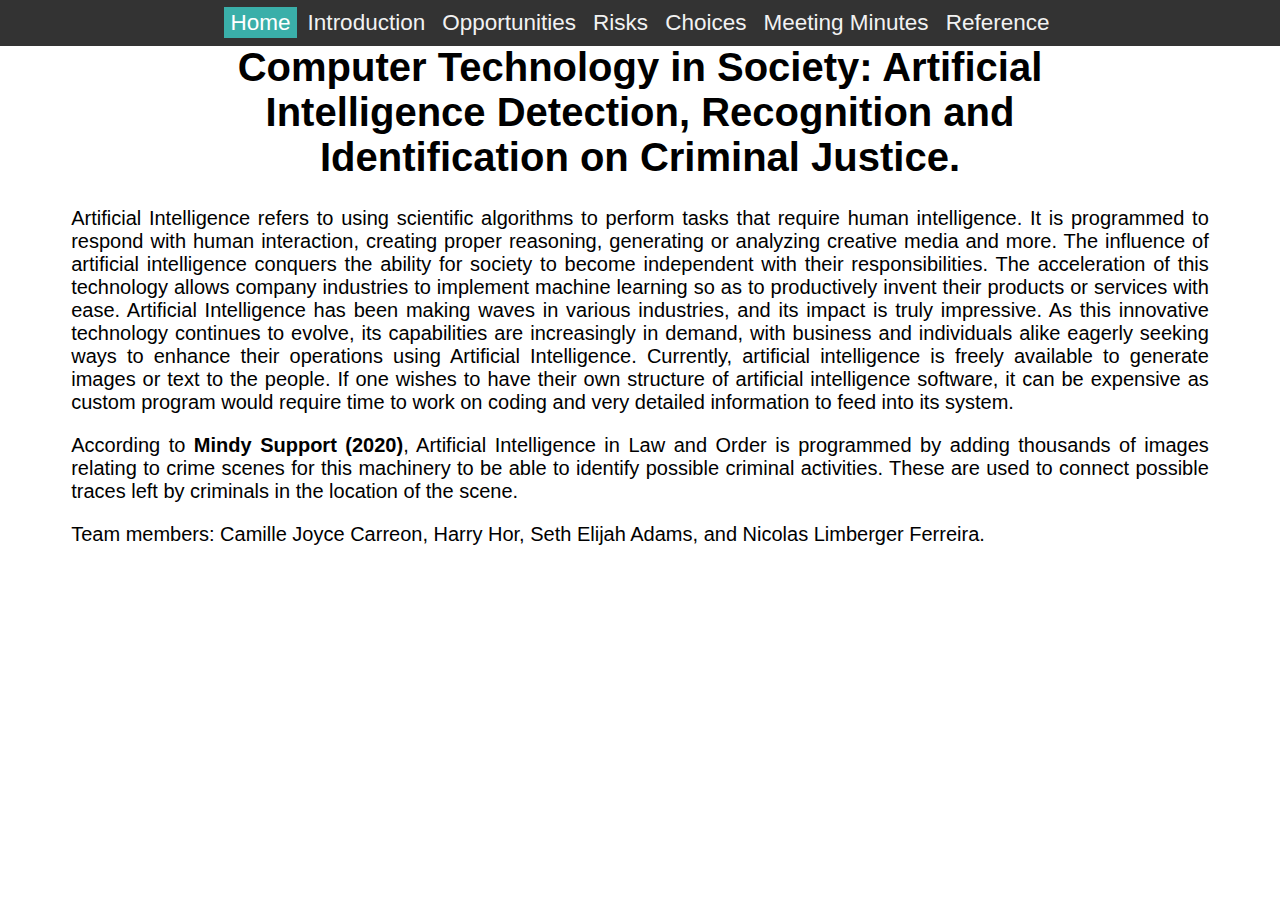
<file: index.html>
<!DOCTYPE html>
<html>
	<head>
		<title>Home</title>
		<link rel="stylesheet" type="text/css" href="css/navbar.css" />
		<link rel="stylesheet" type="text/css" href="css/text.css" />
	</head>
	<body>
		<div>
			<div class="navbar">
				<a class="active" href="index.html">Home</a>
				<a href="introduction.html">Introduction</a>
				<a href="opportunities.html">Opportunities</a>
				<a href="risks.html">Risks</a>
				<a href="choices.html">Choices</a>
				<a href="meetingminutes.html">Meeting Minutes</a>
				<a href="reference.html">Reference</a>
			</div>
		</div>
		<div style="margin-top: 5vh">
			<h1 class="title">
				Computer Technology in Society: Artificial Intelligence
				Detection, Recognition and Identification on Criminal Justice.
			</h1>
			<p class="text-body">
				Artificial Intelligence refers to using scientific algorithms to
				perform tasks that require human intelligence. It is programmed
				to respond with human interaction, creating proper reasoning,
				generating or analyzing creative media and more. The influence
				of artificial intelligence conquers the ability for society to
				become independent with their responsibilities. The acceleration
				of this technology allows company industries to implement
				machine learning so as to productively invent their products or
				services with ease. Artificial Intelligence has been making
				waves in various industries, and its impact is truly impressive.
				As this innovative technology continues to evolve, its
				capabilities are increasingly in demand, with business and
				individuals alike eagerly seeking ways to enhance their
				operations using Artificial Intelligence. Currently, artificial
				intelligence is freely available to generate images or text to
				the people. If one wishes to have their own structure of
				artificial intelligence software, it can be expensive as custom
				program would require time to work on coding and very detailed
				information to feed into its system.
			</p>
			<p class="text-body">
				According to <b>Mindy Support (2020)</b>, Artificial
				Intelligence in Law and Order is programmed by adding thousands
				of images relating to crime scenes for this machinery to be able
				to identify possible criminal activities. These are used to
				connect possible traces left by criminals in the location of the
				scene.
			</p>
			<p class="text-body">
				Team members: Camille Joyce Carreon, Harry Hor, Seth Elijah
				Adams, and Nicolas Limberger Ferreira.
			</p>
		</div>
	</body>
</html>
</file>
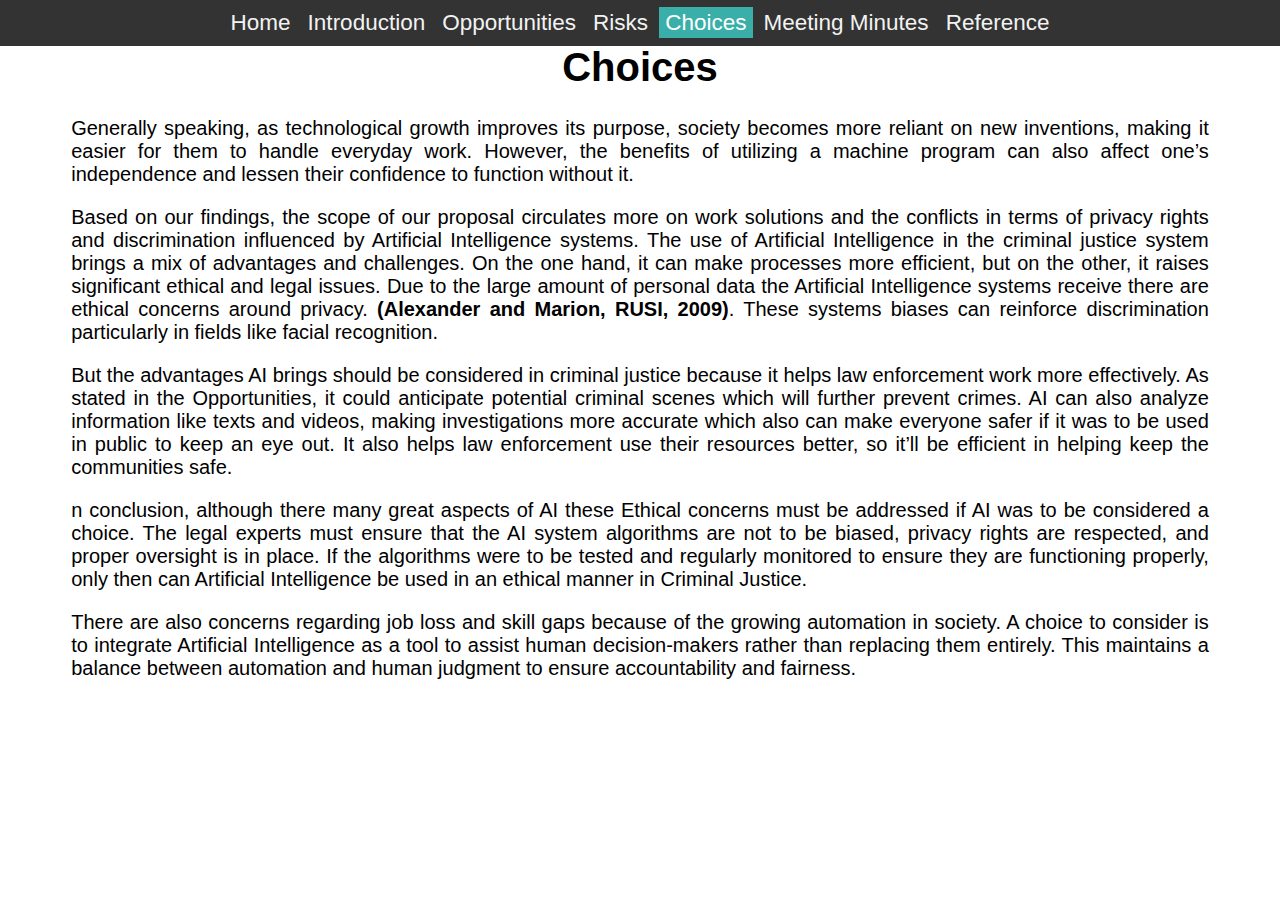
<file: choices.html>
<!DOCTYPE html>
<html>
	<head>
		<title>Reference</title>
		<link rel="stylesheet" type="text/css" href="css/navbar.css" />
		<link rel="stylesheet" type="text/css" href="css/text.css" />
	</head>
	<body>
		<div class="navbar">
			<a href="index.html">Home</a>
			<a href="introduction.html">Introduction</a>
			<a href="opportunities.html">Opportunities</a>
			<a href="risks.html">Risks</a>
			<a class="active" href="choices.html">Choices</a>
			<a href="meetingminutes.html">Meeting Minutes</a>
			<a href="reference.html">Reference</a>
		</div>
		<div style="margin-top: 5vh">
			<h1 class="title">Choices</h1>
			<p class="text-body">
				Generally speaking, as technological growth improves its
				purpose, society becomes more reliant on new inventions, making
				it easier for them to handle everyday work. However, the
				benefits of utilizing a machine program can also affect one’s
				independence and lessen their confidence to function without it.
			</p>
			<p class="text-body">
				Based on our findings, the scope of our proposal circulates more
				on work solutions and the conflicts in terms of privacy rights
				and discrimination influenced by Artificial Intelligence
				systems. The use of Artificial Intelligence in the criminal
				justice system brings a mix of advantages and challenges. On the
				one hand, it can make processes more efficient, but on the
				other, it raises significant ethical and legal issues. Due to
				the large amount of personal data the Artificial Intelligence
				systems receive there are ethical concerns around privacy.
				<b>(Alexander and Marion, RUSI, 2009)</b>. These systems biases
				can reinforce discrimination particularly in fields like facial
				recognition.
			</p>
			<p class="text-body">
				But the advantages AI brings should be considered in criminal
				justice because it helps law enforcement work more effectively.
				As stated in the Opportunities, it could anticipate potential
				criminal scenes which will further prevent crimes. AI can also
				analyze information like texts and videos, making investigations
				more accurate which also can make everyone safer if it was to be
				used in public to keep an eye out. It also helps law enforcement
				use their resources better, so it’ll be efficient in helping
				keep the communities safe.
			</p>
			<p class="text-body">
				n conclusion, although there many great aspects of AI these
				Ethical concerns must be addressed if AI was to be considered a
				choice. The legal experts must ensure that the AI system
				algorithms are not to be biased, privacy rights are respected,
				and proper oversight is in place. If the algorithms were to be
				tested and regularly monitored to ensure they are functioning
				properly, only then can Artificial Intelligence be used in an
				ethical manner in Criminal Justice.
			</p>
			<p class="text-body">
				There are also concerns regarding job loss and skill gaps
				because of the growing automation in society. A choice to
				consider is to integrate Artificial Intelligence as a tool to
				assist human decision-makers rather than replacing them
				entirely. This maintains a balance between automation and human
				judgment to ensure accountability and fairness.
			</p>
		</div>
	</body>
</html>
</file>
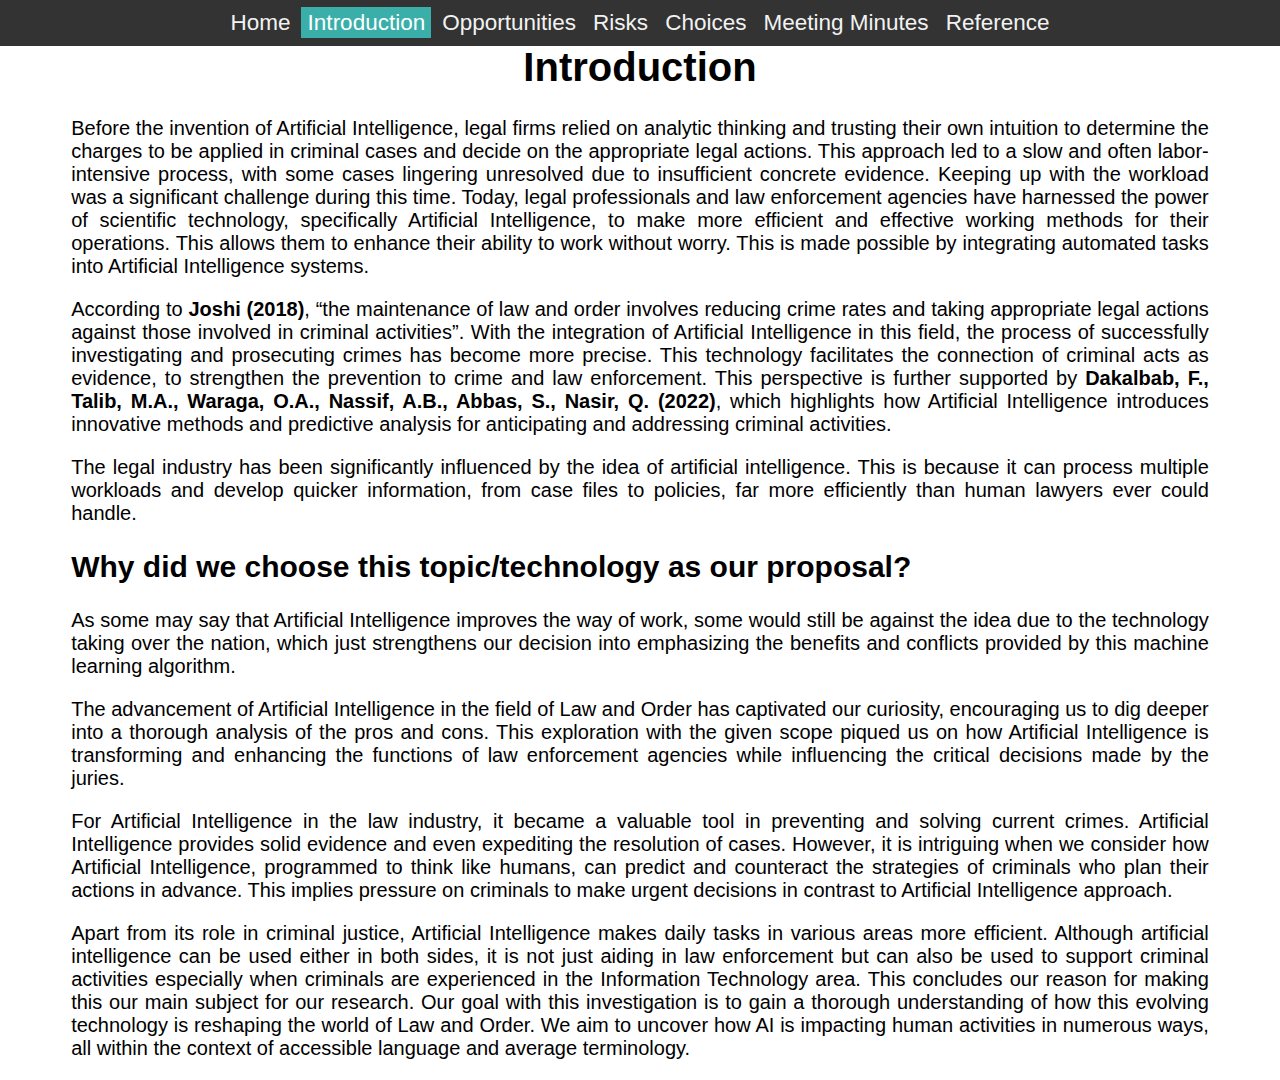
<file: introduction.html>
<!DOCTYPE html>
<html>
	<head>
		<title>Introduction</title>
		<link rel="stylesheet" type="text/css" href="css/navbar.css" />
		<link rel="stylesheet" type="text/css" href="css/text.css" />
	</head>
	<body>
		<div>
			<div class="navbar">
				<a href="index.html">Home</a>
				<a class="active" href="introduction.html">Introduction</a>
				<a href="opportunities.html">Opportunities</a>
				<a href="risks.html">Risks</a>
				<a href="choices.html">Choices</a>
				<a href="meetingminutes.html">Meeting Minutes</a>
				<a href="reference.html">Reference</a>
			</div>
		</div>
		<div style="margin-top: 5vh">
			<h1 class="title">Introduction</h1>
			<p class="text-body">
				Before the invention of Artificial Intelligence, legal firms
				relied on analytic thinking and trusting their own intuition to
				determine the charges to be applied in criminal cases and decide
				on the appropriate legal actions. This approach led to a slow
				and often labor-intensive process, with some cases lingering
				unresolved due to insufficient concrete evidence. Keeping up
				with the workload was a significant challenge during this time.
				Today, legal professionals and law enforcement agencies have
				harnessed the power of scientific technology, specifically
				Artificial Intelligence, to make more efficient and effective
				working methods for their operations. This allows them to
				enhance their ability to work without worry. This is made
				possible by integrating automated tasks into Artificial
				Intelligence systems.
			</p>
			<p class="text-body">
				According to <b>Joshi (2018)</b>, “the maintenance of law and
				order involves reducing crime rates and taking appropriate legal
				actions against those involved in criminal activities”. With the
				integration of Artificial Intelligence in this field, the
				process of successfully investigating and prosecuting crimes has
				become more precise. This technology facilitates the connection
				of criminal acts as evidence, to strengthen the prevention to
				crime and law enforcement. This perspective is further supported
				by
				<b
					>Dakalbab, F., Talib, M.A., Waraga, O.A., Nassif, A.B.,
					Abbas, S., Nasir, Q. (2022)</b
				>, which highlights how Artificial Intelligence introduces
				innovative methods and predictive analysis for anticipating and
				addressing criminal activities.
			</p>
			<p class="text-body">
				The legal industry has been significantly influenced by the idea
				of artificial intelligence. This is because it can process
				multiple workloads and develop quicker information, from case
				files to policies, far more efficiently than human lawyers ever
				could handle.
			</p>
			<h2 class="category">
				Why did we choose this topic/technology as our proposal?
			</h2>
			<p class="text-body">
				As some may say that Artificial Intelligence improves the way of
				work, some would still be against the idea due to the technology
				taking over the nation, which just strengthens our decision into
				emphasizing the benefits and conflicts provided by this machine
				learning algorithm.
			</p>
			<p class="text-body">
				The advancement of Artificial Intelligence in the field of Law
				and Order has captivated our curiosity, encouraging us to dig
				deeper into a thorough analysis of the pros and cons. This
				exploration with the given scope piqued us on how Artificial
				Intelligence is transforming and enhancing the functions of law
				enforcement agencies while influencing the critical decisions
				made by the juries.
			</p>
			<p class="text-body">
				For Artificial Intelligence in the law industry, it became a
				valuable tool in preventing and solving current crimes.
				Artificial Intelligence provides solid evidence and even
				expediting the resolution of cases. However, it is intriguing
				when we consider how Artificial Intelligence, programmed to
				think like humans, can predict and counteract the strategies of
				criminals who plan their actions in advance. This implies
				pressure on criminals to make urgent decisions in contrast to
				Artificial Intelligence approach.
			</p>
			<p class="text-body">
				Apart from its role in criminal justice, Artificial Intelligence
				makes daily tasks in various areas more efficient. Although
				artificial intelligence can be used either in both sides, it is
				not just aiding in law enforcement but can also be used to
				support criminal activities especially when criminals are
				experienced in the Information Technology area. This concludes
				our reason for making this our main subject for our research.
				Our goal with this investigation is to gain a thorough
				understanding of how this evolving technology is reshaping the
				world of Law and Order. We aim to uncover how AI is impacting
				human activities in numerous ways, all within the context of
				accessible language and average terminology.
			</p>
		</div>
	</body>
</html>
</file>
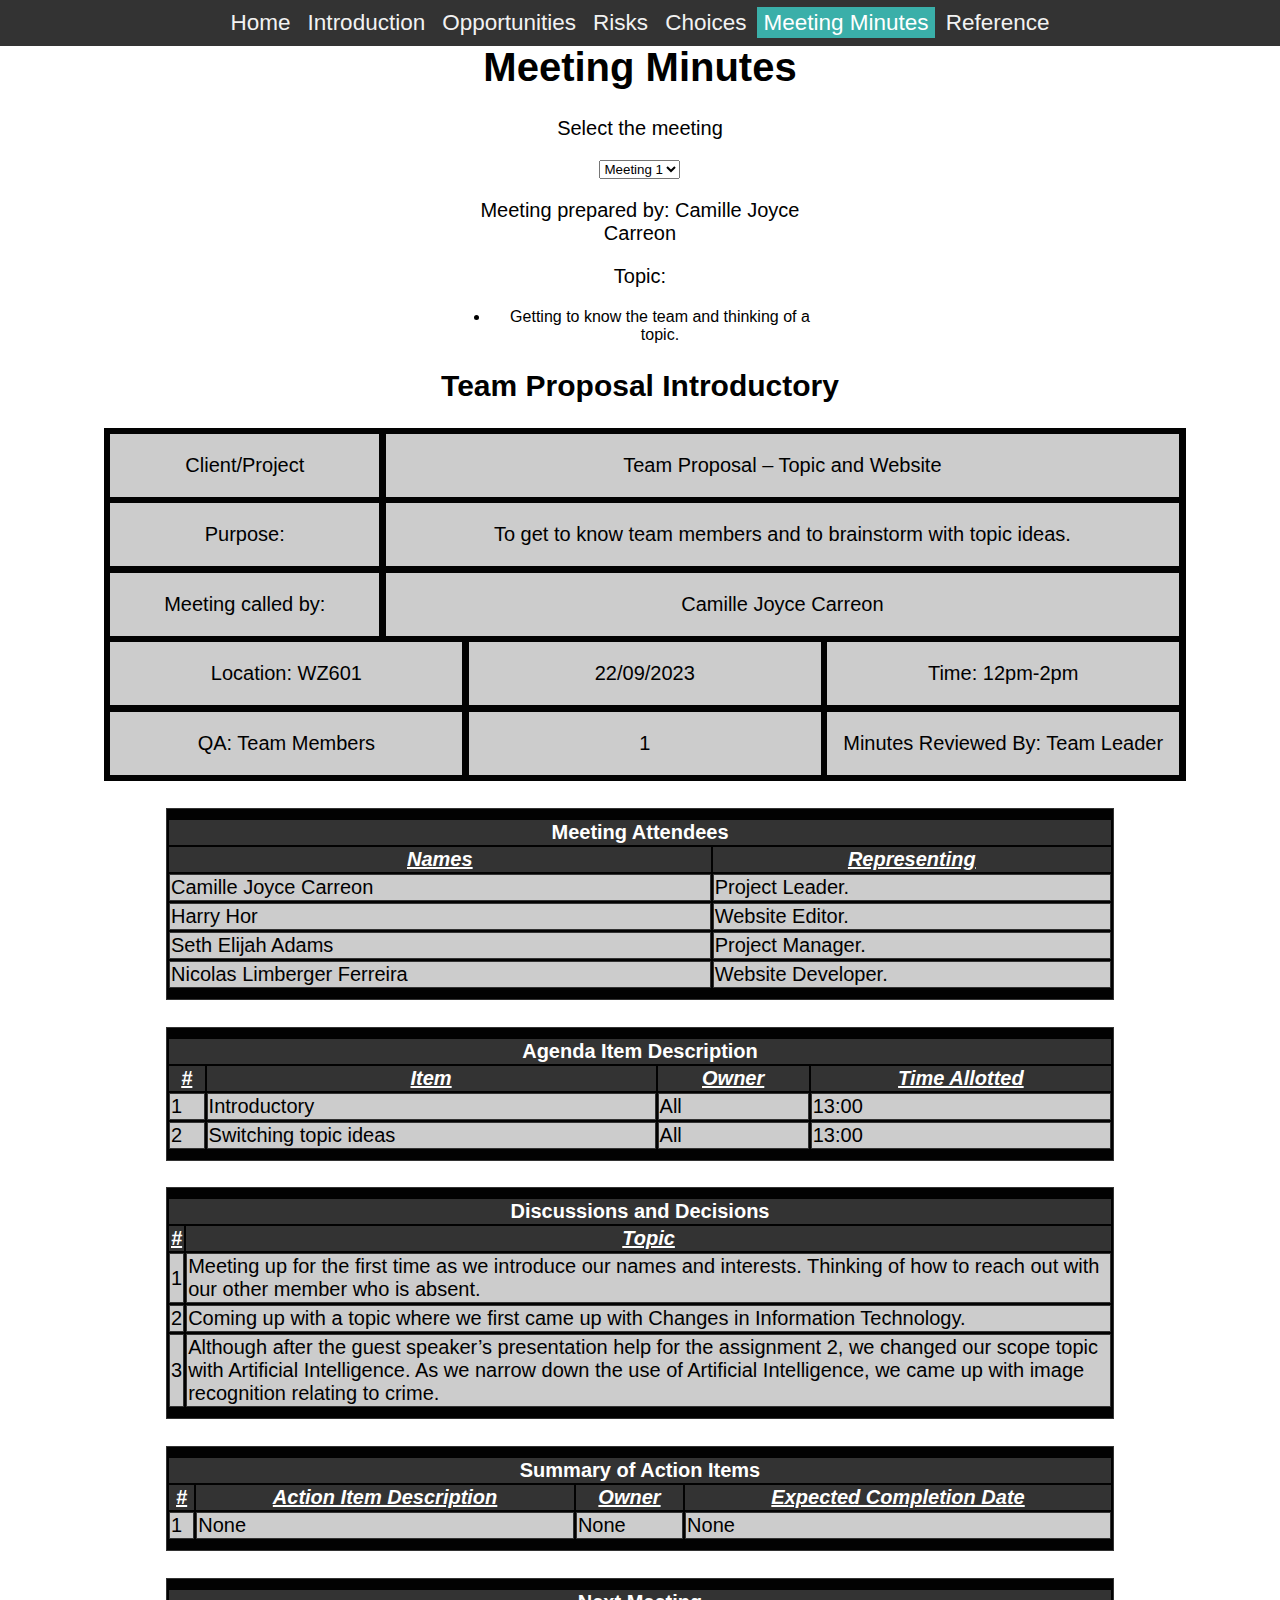
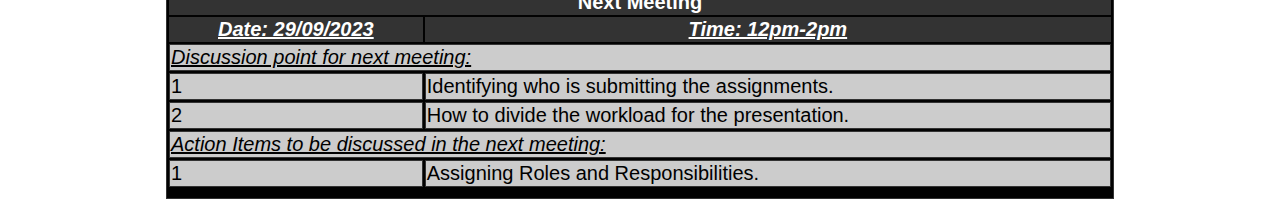
<file: meetingminutes.html>
<!DOCTYPE html>
<html>
	<head>
		<title>Meeting Minutes</title>
		<link rel="stylesheet" type="text/css" href="css/navbar.css" />
		<link rel="stylesheet" type="text/css" href="css/text.css" />
		<link rel="stylesheet" type="text/css" href="css/meetingminutes.css" />
	</head>
	<body>
		<div class="navbar">
			<a href="index.html">Home</a>
			<a href="introduction.html">Introduction</a>
			<a href="opportunities.html">Opportunities</a>
			<a href="risks.html">Risks</a>
			<a href="choices.html">Choices</a>
			<a class="active" href="meetingminutes.html">Meeting Minutes</a>
			<a href="reference.html">Reference</a>
		</div>

		<div style="margin-top: 5vh">
			<h1 class="title">Meeting Minutes</h1>

			<div class="box">
				<p>Select the meeting</p>
				<select id="meeting-select">
					<option value="0">Meeting 1</option>
					<option value="1">Meeting 2</option>
					<option value="2">Meeting 3</option>
					<option value="3">Meeting 4</option>
				</select>

				<p>Meeting prepared by: Camille Joyce Carreon</p>
				<p>Topic:</p>
				<ul>
					<li id="circulation"></li>
				</ul>
			</div>

			<h2 class="title">Team Proposal Introductory</h2>

			<div class="info-container">
				<div id="a1" class="a1">Client/Project</div>
				<div id="a2" class="a2">Team Proposal – Topic and Website</div>

				<div id="b1" class="b1">Purpose:</div>
				<div id="b2" class="b2">INSERT</div>

				<div id="c1" class="c1">Meeting called by:</div>
				<div id="c2" class="c2">Camille Joyce Carreon</div>

				<div id="d1" class="d1">Location: WZ601</div>
				<div id="d2" class="d2">Date: INSERT</div>
				<div id="d3" class="d3">Time: 12pm-2pm</div>

				<div id="e1" class="e1">QA: Team Members</div>
				<div id="e2" class="e2">Version: INSERT</div>
				<div id="e3" class="e3">Minutes Reviewed By: Team Leader</div>
			</div>

			<h1></h1>

			<table class="table-custom" id="attendees-table">
				<thead>
					<tr>
						<th colspan="2">Meeting Attendees</th>
					</tr>
					<tr>
						<th>
							<i><u>Names</u></i>
						</th>
						<th>
							<i><u>Representing</u></i>
						</th>
					</tr>
				</thead>
				<tbody>
					<tr>
						<td>Camille Joyce Carreon</td>
						<td>Project Leader.</td>
					</tr>
					<tr>
						<td>Harry Hor</td>
						<td>Website Editor.</td>
					</tr>
					<tr>
						<td>Seth Elijah Adams</td>
						<td>Project Manager.</td>
					</tr>
					<tr>
						<td>Nicolas Limberger Ferreira</td>
						<td>Website Developer.</td>
					</tr>
				</tbody>
			</table>

			<h1></h1>

			<h1></h1>

			<table class="table-custom">
				<thead>
					<tr>
						<th colspan="4">Agenda Item Description</th>
					</tr>
					<tr>
						<th>
							<i><u>#</u></i>
						</th>
						<th>
							<i><u>Item</u></i>
						</th>
						<th>
							<i><u>Owner</u></i>
						</th>
						<th>
							<i><u>Time Allotted</u></i>
						</th>
					</tr>
				</thead>
				<tbody id="agenda-table"></tbody>
			</table>

			<h1></h1>

			<table class="table-custom">
				<thead>
					<tr>
						<th colspan="2">Discussions and Decisions</th>
					</tr>
					<tr>
						<th>
							<i><u>#</u></i>
						</th>
						<th>
							<i><u>Topic</u></i>
						</th>
					</tr>
				</thead>
				<tbody id="discussion-table"></tbody>
			</table>

			<h1></h1>

			<table class="table-custom">
				<thead>
					<tr>
						<th colspan="4">Summary of Action Items</th>
					</tr>
					<tr>
						<th>
							<i><u>#</u></i>
						</th>
						<th>
							<i><u>Action Item Description</u></i>
						</th>
						<th>
							<i><u>Owner</u></i>
						</th>
						<th>
							<i><u>Expected Completion Date</u></i>
						</th>
					</tr>
				</thead>
				<tbody id="summary-table"></tbody>
			</table>

			<h1></h1>

			<table class="table-custom">
				<thead>
					<tr>
						<th colspan="2">Next Meeting</th>
					</tr>
					<tr>
						<th id="next-date">
							<i><u>Date: 00/00/0000</u></i>
						</th>
						<th>
							<i><u>Time: 12pm-2pm</u></i>
						</th>
					</tr>
				</thead>
				<tr>
					<td colspan="2">
						<u><i>Discussion point for next meeting:</i></u>
					</td>
				</tr>
				<tbody id="next-table"></tbody>
			</table>

			<script src="./js/meetingminutes.js"></script>
		</div>
	</body>
</html>
</file>
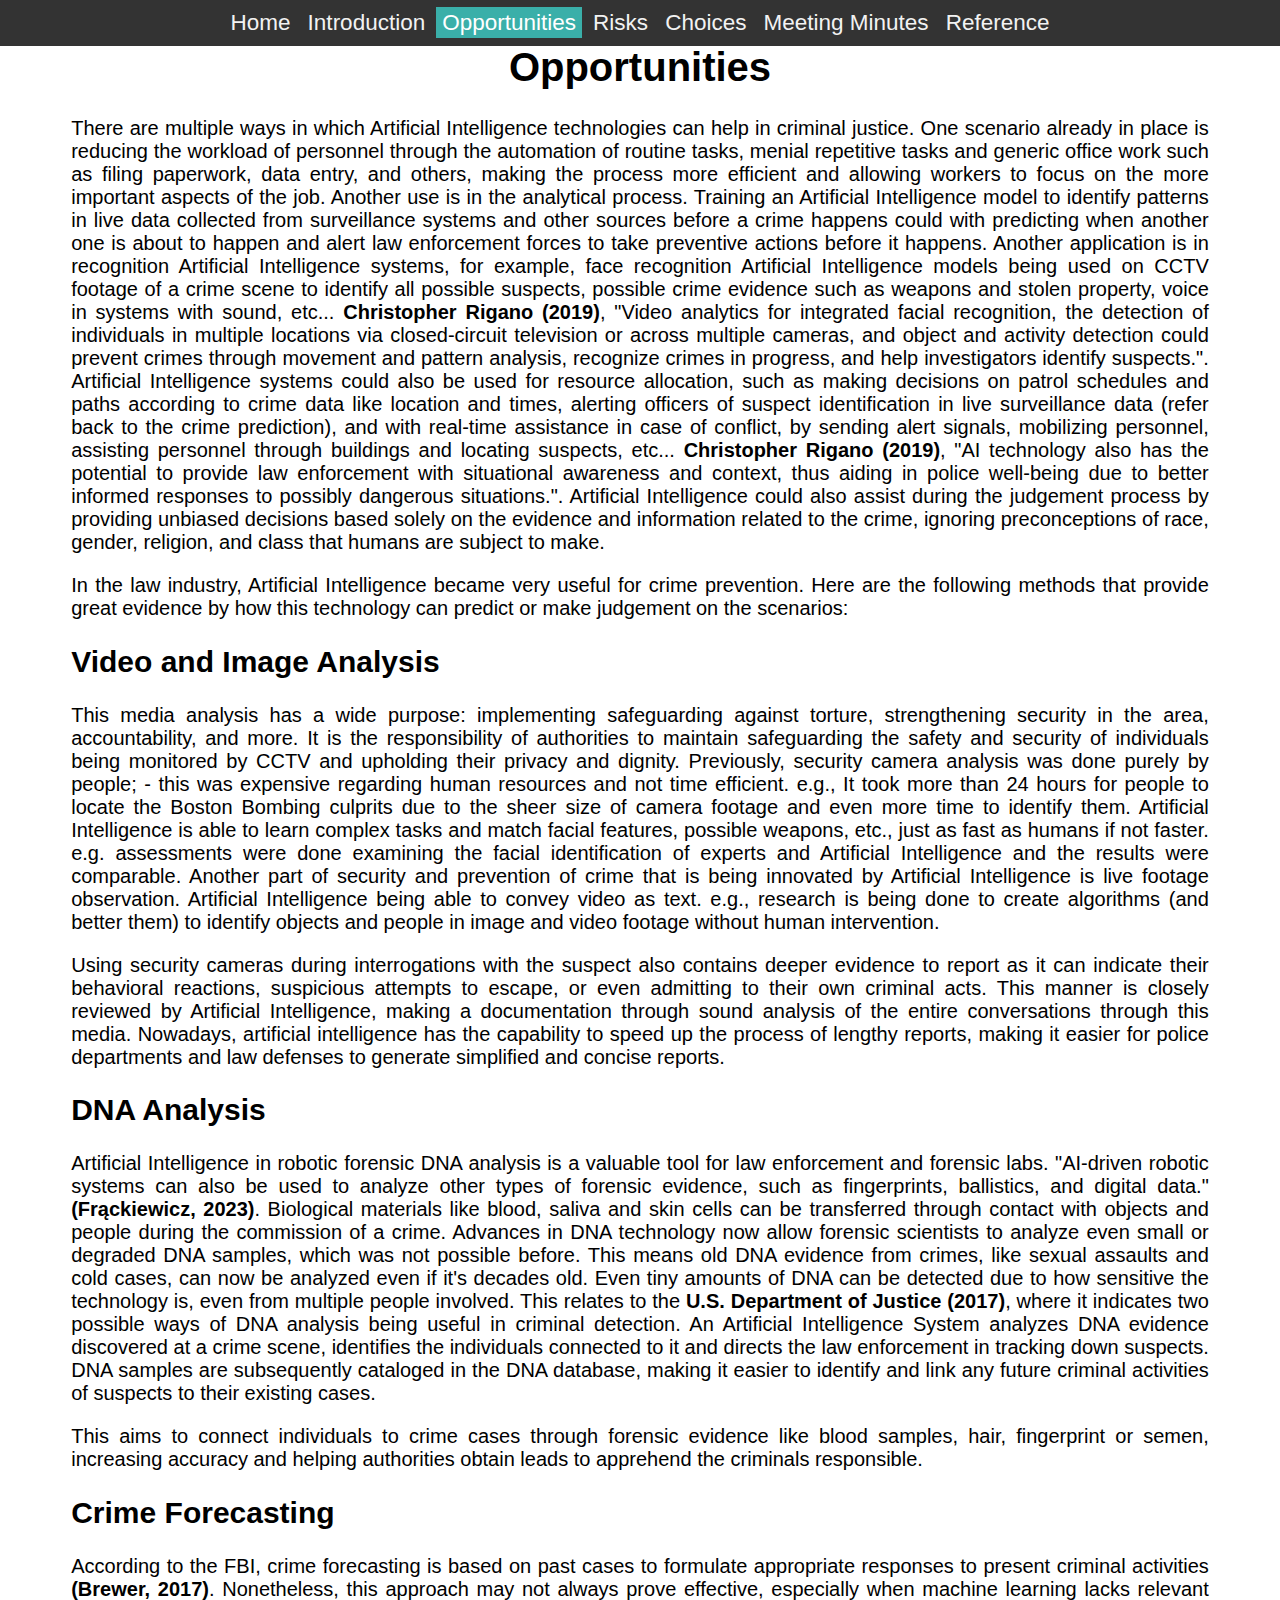
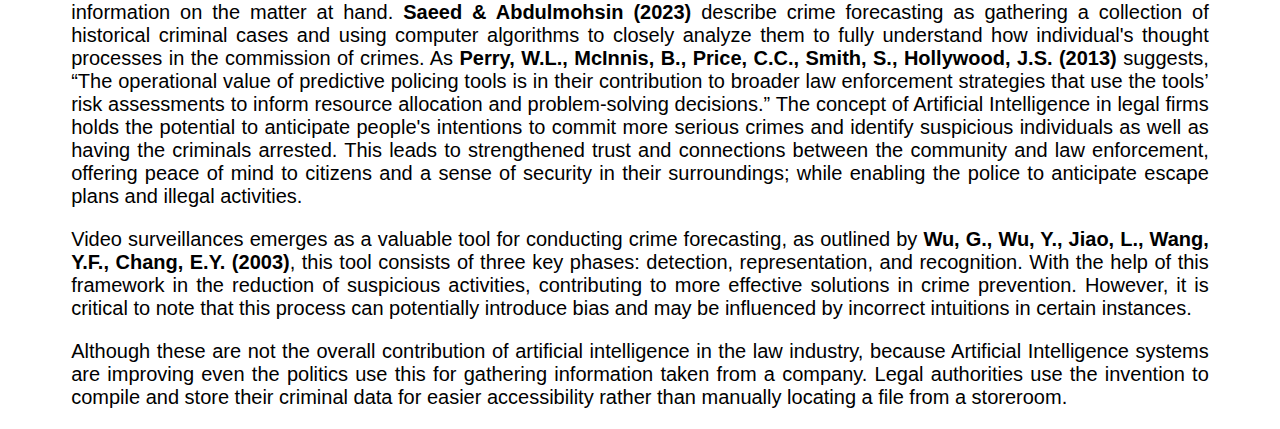
<file: opportunities.html>
<!DOCTYPE html>
<html>
	<head>
		<title>Opportunities</title>
		<link rel="stylesheet" type="text/css" href="css/navbar.css" />
		<link rel="stylesheet" type="text/css" href="css/text.css" />
	</head>
	<body>
		<div>
			<div class="navbar">
				<a href="index.html">Home</a>
				<a href="introduction.html">Introduction</a>
				<a class="active" href="opportunities.html">Opportunities</a>
				<a href="risks.html">Risks</a>
				<a href="choices.html">Choices</a>
				<a href="meetingminutes.html">Meeting Minutes</a>
				<a href="reference.html">Reference</a>
			</div>
		</div>
		<div style="margin-top: 5vh">
			<h1 class="title">Opportunities</h1>
			<p class="text-body">
				There are multiple ways in which Artificial Intelligence
				technologies can help in criminal justice. One scenario already
				in place is reducing the workload of personnel through the
				automation of routine tasks, menial repetitive tasks and generic
				office work such as filing paperwork, data entry, and others,
				making the process more efficient and allowing workers to focus
				on the more important aspects of the job. Another use is in the
				analytical process. Training an Artificial Intelligence model to
				identify patterns in live data collected from surveillance
				systems and other sources before a crime happens could with
				predicting when another one is about to happen and alert law
				enforcement forces to take preventive actions before it happens.
				Another application is in recognition Artificial Intelligence
				systems, for example, face recognition Artificial Intelligence
				models being used on CCTV footage of a crime scene to identify
				all possible suspects, possible crime evidence such as weapons
				and stolen property, voice in systems with sound, etc...
				<b>Christopher Rigano (2019)</b>, "Video analytics for
				integrated facial recognition, the detection of individuals in
				multiple locations via closed-circuit television or across
				multiple cameras, and object and activity detection could
				prevent crimes through movement and pattern analysis, recognize
				crimes in progress, and help investigators identify suspects.".
				Artificial Intelligence systems could also be used for resource
				allocation, such as making decisions on patrol schedules and
				paths according to crime data like location and times, alerting
				officers of suspect identification in live surveillance data
				(refer back to the crime prediction), and with real-time
				assistance in case of conflict, by sending alert signals,
				mobilizing personnel, assisting personnel through buildings and
				locating suspects, etc... <b>Christopher Rigano (2019)</b>, "AI
				technology also has the potential to provide law enforcement
				with situational awareness and context, thus aiding in police
				well-being due to better informed responses to possibly
				dangerous situations.". Artificial Intelligence could also
				assist during the judgement process by providing unbiased
				decisions based solely on the evidence and information related
				to the crime, ignoring preconceptions of race, gender, religion,
				and class that humans are subject to make.
			</p>
			<p class="text-body">
				In the law industry, Artificial Intelligence became very useful
				for crime prevention. Here are the following methods that
				provide great evidence by how this technology can predict or
				make judgement on the scenarios:
			</p>
			<h2 class="category">Video and Image Analysis</h2>
			<p class="text-body">
				This media analysis has a wide purpose: implementing
				safeguarding against torture, strengthening security in the
				area, accountability, and more. It is the responsibility of
				authorities to maintain safeguarding the safety and security of
				individuals being monitored by CCTV and upholding their privacy
				and dignity. Previously, security camera analysis was done
				purely by people; - this was expensive regarding human resources
				and not time efficient. e.g., It took more than 24 hours for
				people to locate the Boston Bombing culprits due to the sheer
				size of camera footage and even more time to identify them.
				Artificial Intelligence is able to learn complex tasks and match
				facial features, possible weapons, etc., just as fast as humans
				if not faster. e.g. assessments were done examining the facial
				identification of experts and Artificial Intelligence and the
				results were comparable. Another part of security and prevention
				of crime that is being innovated by Artificial Intelligence is
				live footage observation. Artificial Intelligence being able to
				convey video as text. e.g., research is being done to create
				algorithms (and better them) to identify objects and people in
				image and video footage without human intervention.
			</p>
			<p class="text-body">
				Using security cameras during interrogations with the suspect
				also contains deeper evidence to report as it can indicate their
				behavioral reactions, suspicious attempts to escape, or even
				admitting to their own criminal acts. This manner is closely
				reviewed by Artificial Intelligence, making a documentation
				through sound analysis of the entire conversations through this
				media. Nowadays, artificial intelligence has the capability to
				speed up the process of lengthy reports, making it easier for
				police departments and law defenses to generate simplified and
				concise reports.
			</p>
			<h2 class="category">DNA Analysis</h2>
			<p class="text-body">
				Artificial Intelligence in robotic forensic DNA analysis is a
				valuable tool for law enforcement and forensic labs. "AI-driven
				robotic systems can also be used to analyze other types of
				forensic evidence, such as fingerprints, ballistics, and digital
				data." <b>(Frąckiewicz, 2023)</b>. Biological materials like
				blood, saliva and skin cells can be transferred through contact
				with objects and people during the commission of a crime.
				Advances in DNA technology now allow forensic scientists to
				analyze even small or degraded DNA samples, which was not
				possible before. This means old DNA evidence from crimes, like
				sexual assaults and cold cases, can now be analyzed even if it's
				decades old. Even tiny amounts of DNA can be detected due to how
				sensitive the technology is, even from multiple people involved.
				This relates to the <b>U.S. Department of Justice (2017)</b>,
				where it indicates two possible ways of DNA analysis being
				useful in criminal detection. An Artificial Intelligence System
				analyzes DNA evidence discovered at a crime scene, identifies
				the individuals connected to it and directs the law enforcement
				in tracking down suspects. DNA samples are subsequently
				cataloged in the DNA database, making it easier to identify and
				link any future criminal activities of suspects to their
				existing cases.
			</p>
			<p class="text-body">
				This aims to connect individuals to crime cases through forensic
				evidence like blood samples, hair, fingerprint or semen,
				increasing accuracy and helping authorities obtain leads to
				apprehend the criminals responsible.
			</p>
			<h2 class="category">Crime Forecasting</h2>
			<p class="text-body">
				According to the FBI, crime forecasting is based on past cases
				to formulate appropriate responses to present criminal
				activities <b>(Brewer, 2017)</b>. Nonetheless, this approach may
				not always prove effective, especially when machine learning
				lacks relevant information on the matter at hand.
				<b>Saeed & Abdulmohsin (2023)</b> describe crime forecasting as
				gathering a collection of historical criminal cases and using
				computer algorithms to closely analyze them to fully understand
				how individual's thought processes in the commission of crimes.
				As
				<b
					>Perry, W.L., McInnis, B., Price, C.C., Smith, S.,
					Hollywood, J.S. (2013)</b
				>
				suggests, “The operational value of predictive policing tools is
				in their contribution to broader law enforcement strategies that
				use the tools’ risk assessments to inform resource allocation
				and problem-solving decisions.” The concept of Artificial
				Intelligence in legal firms holds the potential to anticipate
				people's intentions to commit more serious crimes and identify
				suspicious individuals as well as having the criminals arrested.
				This leads to strengthened trust and connections between the
				community and law enforcement, offering peace of mind to
				citizens and a sense of security in their surroundings; while
				enabling the police to anticipate escape plans and illegal
				activities.
			</p>
			<p class="text-body">
				Video surveillances emerges as a valuable tool for conducting
				crime forecasting, as outlined by
				<b>Wu, G., Wu, Y., Jiao, L., Wang, Y.F., Chang, E.Y. (2003)</b>,
				this tool consists of three key phases: detection,
				representation, and recognition. With the help of this framework
				in the reduction of suspicious activities, contributing to more
				effective solutions in crime prevention. However, it is critical
				to note that this process can potentially introduce bias and may
				be influenced by incorrect intuitions in certain instances.
			</p>
			<p class="text-body">
				Although these are not the overall contribution of artificial
				intelligence in the law industry, because Artificial
				Intelligence systems are improving even the politics use this
				for gathering information taken from a company. Legal
				authorities use the invention to compile and store their
				criminal data for easier accessibility rather than manually
				locating a file from a storeroom.
			</p>
		</div>
	</body>
</html>
</file>
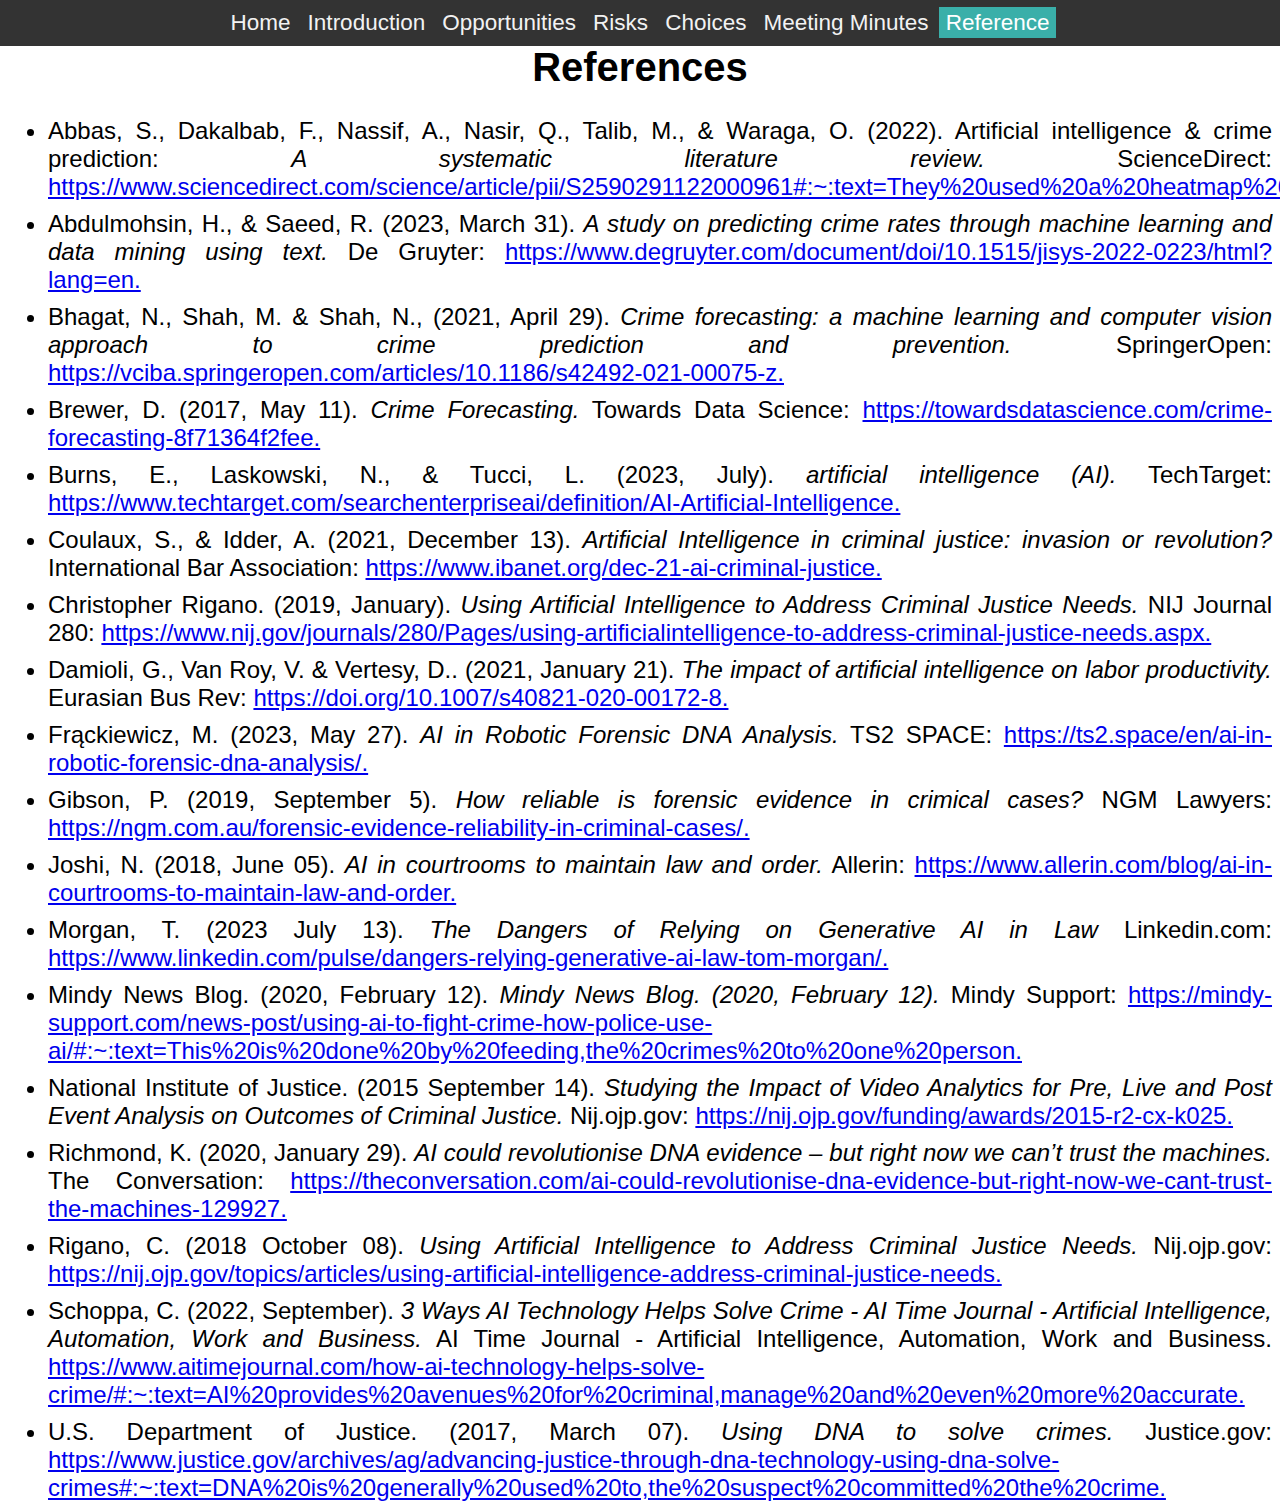
<file: reference.html>
<!DOCTYPE html>
<html>
	<head>
		<title>Reference</title>
		<link rel="stylesheet" type="text/css" href="css/navbar.css" />
		<link rel="stylesheet" type="text/css" href="css/text.css" />
	</head>
	<body>
		<div class="navbar">
			<a href="index.html">Home</a>
			<a href="introduction.html">Introduction</a>
			<a href="opportunities.html">Opportunities</a>
			<a href="risks.html">Risks</a>
			<a href="choices.html">Choices</a>
			<a href="meetingminutes.html">Meeting Minutes</a>
			<a class="active" href="reference.html">Reference</a>
		</div>
		<div style="margin-top: 5vh">
			<h1 class="title">References</h1>
			<ul class="reference">
				<li>
					Abbas, S., Dakalbab, F., Nassif, A., Nasir, Q., Talib, M., &
					Waraga, O. (2022). Artificial intelligence & crime
					prediction:
					<i>A systematic literature review.</i>
					ScienceDirect:
					<a
						href="https://www.sciencedirect.com/science/article/pii/S2590291122000961#:~:text=They%20used%20a%20heatmap%20to,the%20process%20of%20crime%20prediction"
						>https://www.sciencedirect.com/science/article/pii/S2590291122000961#:~:text=They%20used%20a%20heatmap%20to,the%20process%20of%20crime%20prediction.</a
					>
				</li>
				<li>
					Abdulmohsin, H., & Saeed, R. (2023, March 31).
					<i>
						A study on predicting crime rates through machine
						learning and data mining using text.
					</i>
					De Gruyter:
					<a
						href="https://www.degruyter.com/document/doi/10.1515/jisys-2022-0223/html?lang=en"
						>https://www.degruyter.com/document/doi/10.1515/jisys-2022-0223/html?lang=en.</a
					>
				</li>
				<li>
					Bhagat, N., Shah, M. & Shah, N., (2021, April 29).
					<i>
						Crime forecasting: a machine learning and computer
						vision approach to crime prediction and prevention.
					</i>
					SpringerOpen:
					<a
						href="https://vciba.springeropen.com/articles/10.1186/s42492-021-00075-z"
						>https://vciba.springeropen.com/articles/10.1186/s42492-021-00075-z.</a
					>
				</li>
				<li>
					Brewer, D. (2017, May 11).
					<i>Crime Forecasting.</i>
					Towards Data Science:
					<a
						href="https://towardsdatascience.com/crime-forecasting-8f71364f2fee"
						>https://towardsdatascience.com/crime-forecasting-8f71364f2fee.</a
					>
				</li>
				<li>
					Burns, E., Laskowski, N., & Tucci, L. (2023, July).
					<i>artificial intelligence (AI).</i>
					TechTarget:
					<a
						href="https://www.techtarget.com/searchenterpriseai/definition/AI-Artificial-Intelligence"
						>https://www.techtarget.com/searchenterpriseai/definition/AI-Artificial-Intelligence.</a
					>
				</li>
				<li>
					Coulaux, S., & Idder, A. (2021, December 13).
					<i
						>Artificial Intelligence in criminal justice: invasion
						or revolution?</i
					>
					International Bar Association:
					<a href="https://www.ibanet.org/dec-21-ai-criminal-justice"
						>https://www.ibanet.org/dec-21-ai-criminal-justice.</a
					>
				</li>
				<li>
					Christopher Rigano. (2019, January).
					<i
						>Using Artificial Intelligence to Address Criminal
						Justice Needs.</i
					>
					NIJ Journal 280:
					<a
						href="https://www.nij.gov/journals/280/Pages/using-artificialintelligence-to-address-criminal-justice-needs.aspx"
						>https://www.nij.gov/journals/280/Pages/using-artificialintelligence-to-address-criminal-justice-needs.aspx.</a
					>
				</li>
				<li>
					Damioli, G., Van Roy, V. & Vertesy, D.. (2021, January 21).
					<i
						>The impact of artificial intelligence on labor
						productivity.</i
					>
					Eurasian Bus Rev:
					<a href="https://doi.org/10.1007/s40821-020-00172-8"
						>https://doi.org/10.1007/s40821-020-00172-8.</a
					>
				</li>
				<li>
					Frąckiewicz, M. (2023, May 27).
					<i>AI in Robotic Forensic DNA Analysis.</i>
					TS2 SPACE:
					<a
						href="https://ts2.space/en/ai-in-robotic-forensic-dna-analysis/"
						>https://ts2.space/en/ai-in-robotic-forensic-dna-analysis/.</a
					>
				</li>
				<li>
					Gibson, P. (2019, September 5).
					<i>How reliable is forensic evidence in crimical cases?</i>
					NGM Lawyers:
					<a
						href="https://ngm.com.au/forensic-evidence-reliability-in-criminal-cases/"
						>https://ngm.com.au/forensic-evidence-reliability-in-criminal-cases/.</a
					>
				</li>
				<li>
					Joshi, N. (2018, June 05).
					<i>AI in courtrooms to maintain law and order.</i>
					Allerin:
					<a
						href="https://www.allerin.com/blog/ai-in-courtrooms-to-maintain-law-and-order"
						>https://www.allerin.com/blog/ai-in-courtrooms-to-maintain-law-and-order.</a
					>
				</li>
				<li>
					Morgan, T. (2023 July 13).
					<i>The Dangers of Relying on Generative AI in Law</i>
					Linkedin.com:
					<a
						href="https://www.linkedin.com/pulse/dangers-relying-generative-ai-law-tom-morgan/"
						>https://www.linkedin.com/pulse/dangers-relying-generative-ai-law-tom-morgan/.</a
					>
				</li>
				<li>
					Mindy News Blog. (2020, February 12).
					<i>Mindy News Blog. (2020, February 12).</i>
					Mindy Support:
					<a
						href="https://mindy-support.com/news-post/using-ai-to-fight-crime-how-police-use-ai/#:~:text=This%20is%20done%20by%20feeding,the%20crimes%20to%20one%20person"
						>https://mindy-support.com/news-post/using-ai-to-fight-crime-how-police-use-ai/#:~:text=This%20is%20done%20by%20feeding,the%20crimes%20to%20one%20person.</a
					>
				</li>
				<li>
					National Institute of Justice. (2015 September 14).
					<i
						>Studying the Impact of Video Analytics for Pre, Live
						and Post Event Analysis on Outcomes of Criminal
						Justice.</i
					>
					Nij.ojp.gov:
					<a href="https://nij.ojp.gov/funding/awards/2015-r2-cx-k025"
						>https://nij.ojp.gov/funding/awards/2015-r2-cx-k025.</a
					>
				</li>
				<li>
					Richmond, K. (2020, January 29).
					<i
						>AI could revolutionise DNA evidence – but right now we
						can’t trust the machines.</i
					>
					The Conversation:
					<a
						href="https://theconversation.com/ai-could-revolutionise-dna-evidence-but-right-now-we-cant-trust-the-machines-129927"
						>https://theconversation.com/ai-could-revolutionise-dna-evidence-but-right-now-we-cant-trust-the-machines-129927.</a
					>
				</li>
				<li>
					Rigano, C. (2018 October 08).
					<i
						>Using Artificial Intelligence to Address Criminal
						Justice Needs.</i
					>
					Nij.ojp.gov:
					<a
						href="https://nij.ojp.gov/topics/articles/using-artificial-intelligence-address-criminal-justice-needs"
						>https://nij.ojp.gov/topics/articles/using-artificial-intelligence-address-criminal-justice-needs.</a
					>
				</li>
				<li>
					Schoppa, C. (2022, September).
					<i
						>3 Ways AI Technology Helps Solve Crime - AI Time
						Journal - Artificial Intelligence, Automation, Work and
						Business.</i
					>
					AI Time Journal - Artificial Intelligence, Automation, Work
					and Business.
					<a
						href="https://www.aitimejournal.com/how-ai-technology-helps-solve-crime/#:~:text=AI%20provides%20avenues%20for%20criminal,manage%20and%20even%20more%20accurate"
						>https://www.aitimejournal.com/how-ai-technology-helps-solve-crime/#:~:text=AI%20provides%20avenues%20for%20criminal,manage%20and%20even%20more%20accurate.</a
					>
				</li>
				<li>
					U.S. Department of Justice. (2017, March 07).
					<i>Using DNA to solve crimes.</i>
					Justice.gov:
					<a
						href="https://www.justice.gov/archives/ag/advancing-justice-through-dna-technology-using-dna-solve-crimes#:~:text=DNA%20is%20generally%20used%20to,the%20suspect%20committed%20the%20crime"
						>https://www.justice.gov/archives/ag/advancing-justice-through-dna-technology-using-dna-solve-crimes#:~:text=DNA%20is%20generally%20used%20to,the%20suspect%20committed%20the%20crime.</a
					>
				</li>
			</ul>
		</div>
	</body>
</html>
</file>
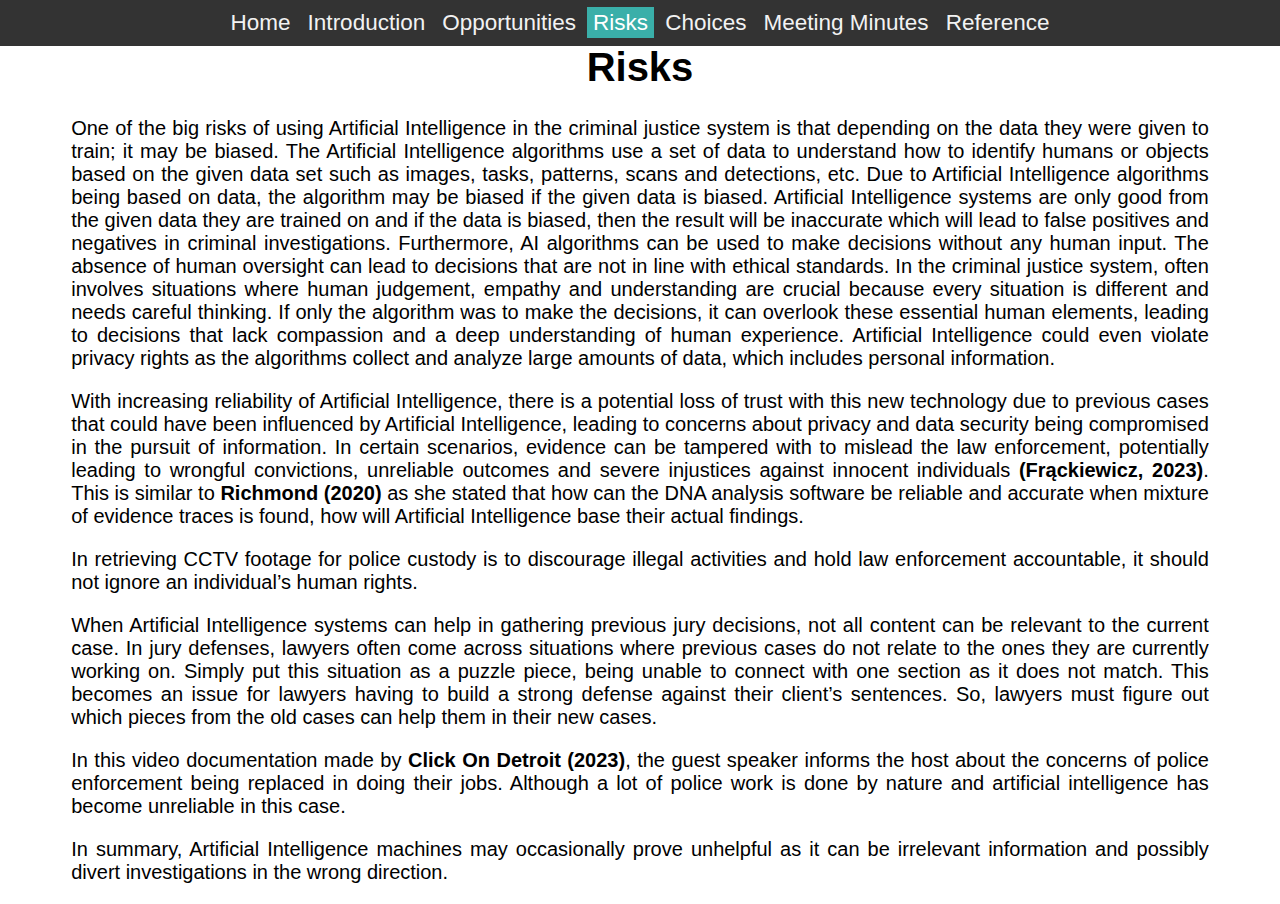
<file: risks.html>
<!DOCTYPE html>
<html>
	<head>
		<title>Reference</title>
		<link rel="stylesheet" type="text/css" href="css/navbar.css" />
		<link rel="stylesheet" type="text/css" href="css/text.css" />
	</head>
	<body>
		<div class="navbar">
			<a href="index.html">Home</a>
			<a href="introduction.html">Introduction</a>
			<a href="opportunities.html">Opportunities</a>
			<a class="active" href="risks.html">Risks</a>
			<a href="choices.html">Choices</a>
			<a href="meetingminutes.html">Meeting Minutes</a>
			<a href="reference.html">Reference</a>
		</div>
		<div style="margin-top: 5vh">
			<h1 class="title">Risks</h1>
			<p class="text-body">
				One of the big risks of using Artificial Intelligence in the
				criminal justice system is that depending on the data they were
				given to train; it may be biased. The Artificial Intelligence
				algorithms use a set of data to understand how to identify
				humans or objects based on the given data set such as images,
				tasks, patterns, scans and detections, etc. Due to Artificial
				Intelligence algorithms being based on data, the algorithm may
				be biased if the given data is biased. Artificial Intelligence
				systems are only good from the given data they are trained on
				and if the data is biased, then the result will be inaccurate
				which will lead to false positives and negatives in criminal
				investigations. Furthermore, AI algorithms can be used to make
				decisions without any human input. The absence of human
				oversight can lead to decisions that are not in line with
				ethical standards. In the criminal justice system, often
				involves situations where human judgement, empathy and
				understanding are crucial because every situation is different
				and needs careful thinking. If only the algorithm was to make
				the decisions, it can overlook these essential human elements,
				leading to decisions that lack compassion and a deep
				understanding of human experience. Artificial Intelligence could
				even violate privacy rights as the algorithms collect and
				analyze large amounts of data, which includes personal
				information.
			</p>
			<p class="text-body">
				With increasing reliability of Artificial Intelligence, there is
				a potential loss of trust with this new technology due to
				previous cases that could have been influenced by Artificial
				Intelligence, leading to concerns about privacy and data
				security being compromised in the pursuit of information. In
				certain scenarios, evidence can be tampered with to mislead the
				law enforcement, potentially leading to wrongful convictions,
				unreliable outcomes and severe injustices against innocent
				individuals <b>(Frąckiewicz, 2023)</b>. This is similar to
				<b>Richmond (2020)</b> as she stated that how can the DNA
				analysis software be reliable and accurate when mixture of
				evidence traces is found, how will Artificial Intelligence base
				their actual findings.
			</p>
			<p class="text-body">
				In retrieving CCTV footage for police custody is to discourage
				illegal activities and hold law enforcement accountable, it
				should not ignore an individual’s human rights.
			</p>
			<p class="text-body">
				When Artificial Intelligence systems can help in gathering
				previous jury decisions, not all content can be relevant to the
				current case. In jury defenses, lawyers often come across
				situations where previous cases do not relate to the ones they
				are currently working on. Simply put this situation as a puzzle
				piece, being unable to connect with one section as it does not
				match. This becomes an issue for lawyers having to build a
				strong defense against their client’s sentences. So, lawyers
				must figure out which pieces from the old cases can help them in
				their new cases.
			</p>
			<p class="text-body">
				In this video documentation made by
				<b>Click On Detroit (2023)</b>, the guest speaker informs the
				host about the concerns of police enforcement being replaced in
				doing their jobs. Although a lot of police work is done by
				nature and artificial intelligence has become unreliable in this
				case.
			</p>
			<p class="text-body">
				In summary, Artificial Intelligence machines may occasionally
				prove unhelpful as it can be irrelevant information and possibly
				divert investigations in the wrong direction.
			</p>
		</div>
	</body>
</html>
</file>
<file: css/navbar.css>
/* Style for the navigation bar */
.navbar {
	position: fixed;
	top: 0;
	left: 0;
	right: 0;
	background-color: #333;
	padding: 10px;
	text-align: center;
	z-index: 100;
}

.navbar a {
	float: center;
	color: #f2f2f2;
	text-align: center;
	padding: 0.25% 0.5%;
	text-decoration: none;
	font-size: 2.5vh;
}

/* Change the color of links on hover */
.navbar a:hover {
	background-color: #ddd;
	color: black;
}

/* Add a color to the active/current link */
.navbar a.active {
	background-color: #3aafa9;
	color: white;
}
</file>
<file: css/text.css>
html * {
	font-family: "Gill Sans", "Gill Sans MT", Calibri, "Trebuchet MS",
		sans-serif;
}

p {
	font-size: 20px;
}

h1 {
	font-size: 40px;
}

h2 {
	font-size: 30px;
}

.title {
	width: 75%;
	margin-left: 12.5%;
	text-align: center;
}

.category {
	width: 90%;
	margin-left: 5%;
	text-align: left;
}

.text-body {
	width: 90%;
	margin-left: 5%;
	text-align: justify;
}

.reference {
	text-align: justify;
	font-size: 24px;
}
ul,
li {
	margin-bottom: 1vh;
}
</file>
<file: css/meetingminutes.css>
:root {
	--size1: 21vw;
	--size2: 62vw;
	--size3: 27.5vw;
}

/* Select */

.hidden {
	display: none;
}

/* Info Grid */

.a1 {
	grid-area: a1;
	width: var(--size1);
}
.a2 {
	grid-area: a2;
	width: var(--size2);
}
.b1 {
	grid-area: b1;
	width: var(--size1);
}
.b2 {
	grid-area: b2;
	width: var(--size2);
}
.c1 {
	grid-area: c1;
	width: var(--size1);
}
.c2 {
	grid-area: c2;
	width: var(--size2);
}
.d1 {
	grid-area: d1;
	width: var(--size3);
}
.d2 {
	grid-area: d2;
	width: var(--size3);
}
.d3 {
	grid-area: d3;
	width: var(--size3);
}
.e1 {
	grid-area: e1;
	width: var(--size3);
}
.e2 {
	grid-area: e2;
	width: var(--size3);
}
.e3 {
	grid-area: e3;
	width: var(--size3);
}

.info-container {
	display: grid;
	grid-template-areas:
		"a1 a2 a2 a2 a2 a2"
		"b1 b2 b2 b2 b2 b2"
		"c1 c2 c2 c2 c2 c2"
		"d1 d1 d2 d2 d3 d3"
		"e1 e1 e2 e2 e3 e3";
	gap: 0.5vw;
	background-color: #020202;
	padding: 0.5vw;
	width: 83.5vw;
	margin-left: 7.5vw;
}

.info-container > div {
	background-color: rgba(255, 255, 255, 0.8);
	text-align: center;
	padding: 20px 0;
	font-size: 20px;
}

/* Attendees */

.table-custom {
	background-color: #020202;
	padding: 1vh 0;
	width: 75%;
	margin-left: 12.5%;
	font-size: 20px;
}

table,
td {
	border: 1px solid #333;
	background-color: rgba(255, 255, 255, 0.8);
}

thead,
tfoot {
	background-color: #333;
	color: #fff;
}

/* Other */

.box {
	width: 30%;
	margin-left: 35%;
	text-align: center;
}
</file>
